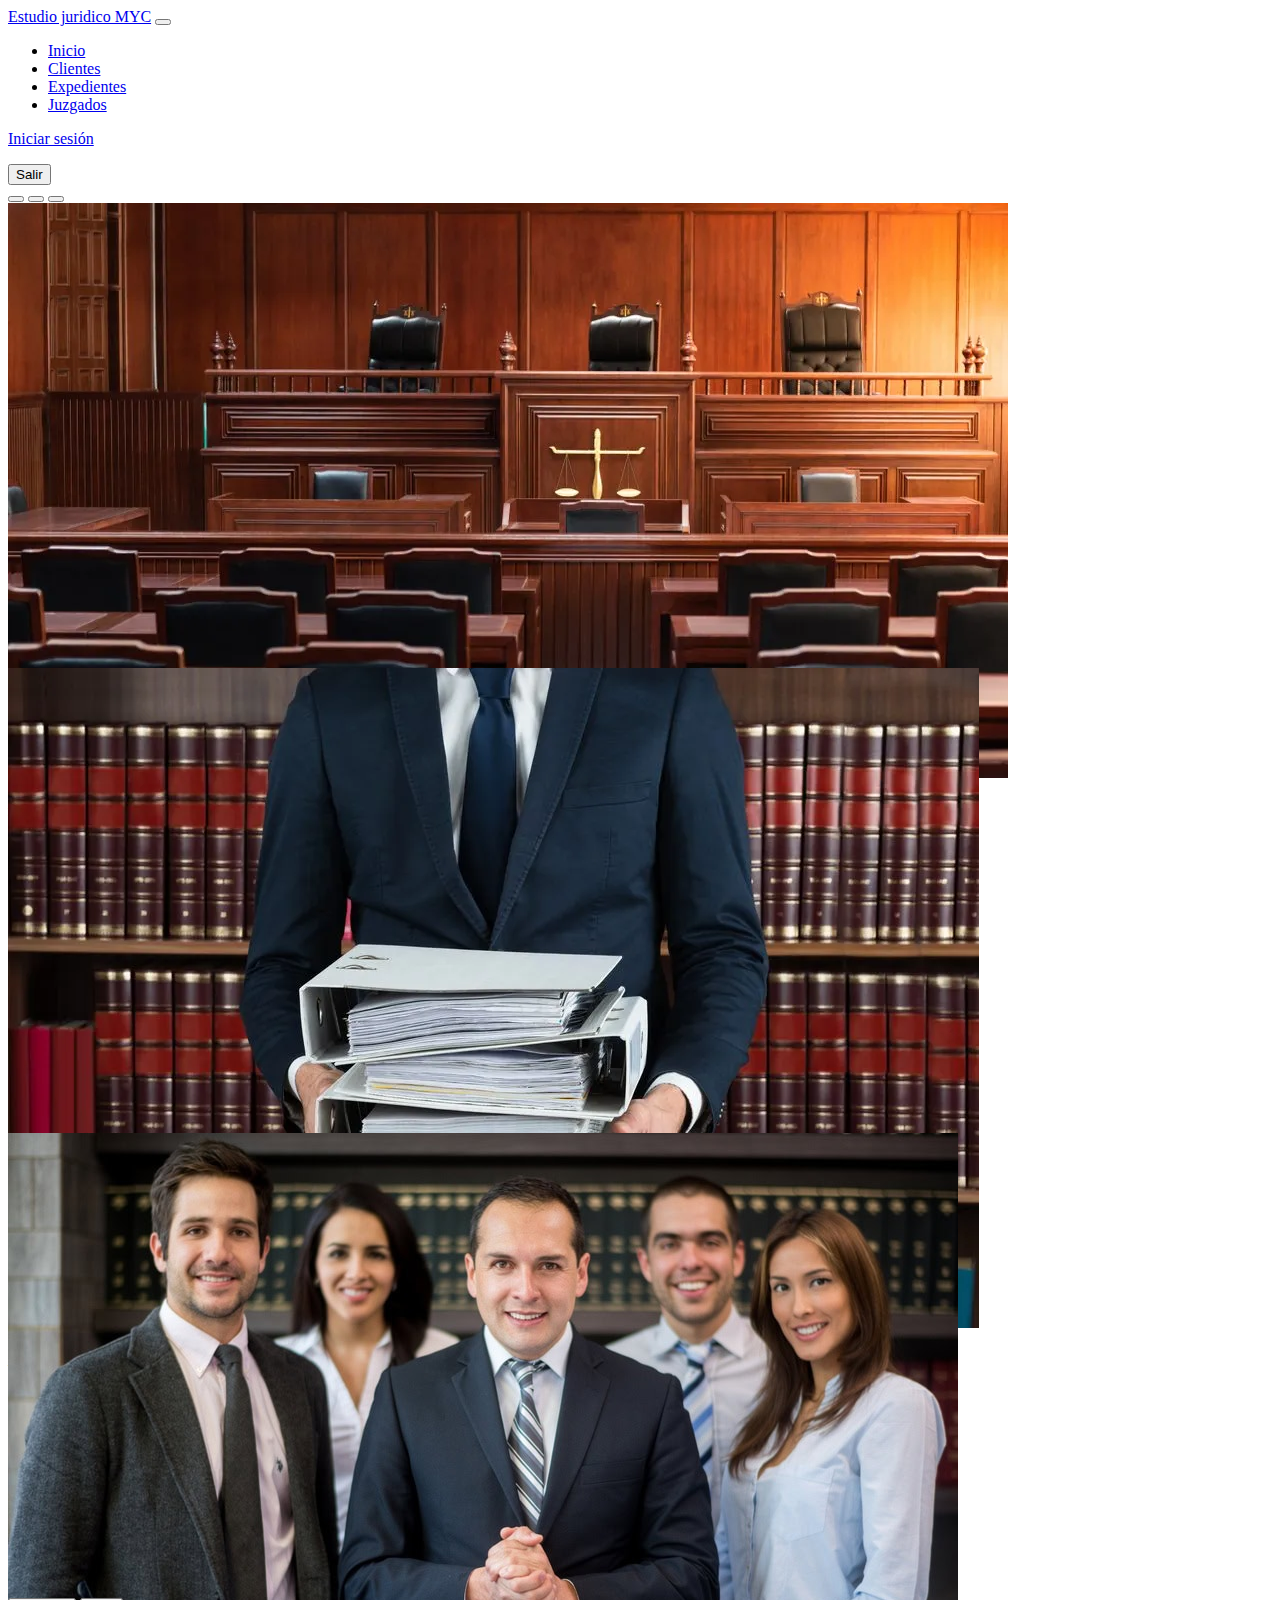
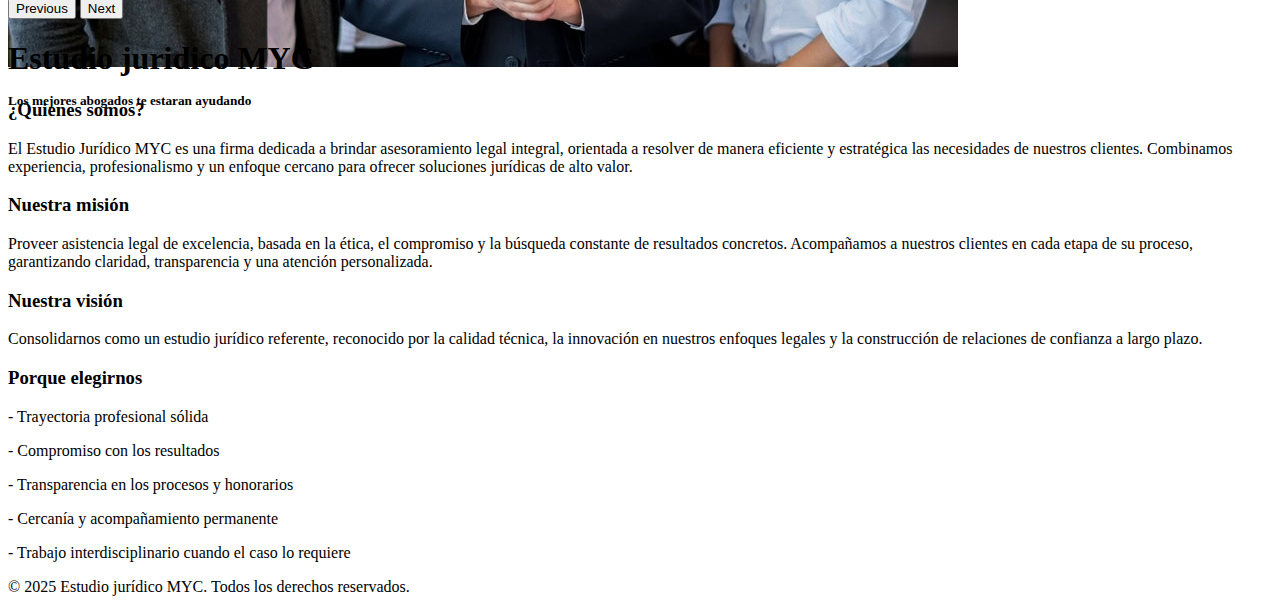
<file: index.html>
<!DOCTYPE html>
<html lang="es">
  <head>
    <meta charset="utf-8"/>
    <meta name="viewport" content="width=device-width, initial-scale=1" />
    <title>Inicio - Estudio juridico MYC</title>
    <link href="https://cdn.jsdelivr.net/npm/bootstrap@5.3.5/dist/css/bootstrap.min.css" rel="stylesheet" integrity="sha384-SgOJa3DmI69IUzQ2PVdRZhwQ+dy64/BUtbMJw1MZ8t5HZApcHrRKUc4W0kG879m7" crossorigin="anonymous"/>
    <link rel="stylesheet" href="estilos.css">
  </head>

  <body>
    <nav class="navbar navbar-expand-lg bg-body-tertiary">
      <div class="container-fluid">
        <a class="navbar-brand" href="./">Estudio juridico MYC</a>
        <button class="navbar-toggler" type="button" data-bs-toggle="collapse" data-bs-target="#navbarSupportedContent" aria-controls="navbarSupportedContent" aria-expanded="false" aria-label="Toggle navigation">
          <span class="navbar-toggler-icon"></span>
        </button>
        <div class="collapse navbar-collapse" id="navbarSupportedContent">
          <ul class="navbar-nav me-auto mb-2 mb-lg-0">
            <li class="nav-item">
              <a class="nav-link active" aria-current="page" href="./">Inicio</a>
            </li>
            <li class="nav-item">
              <a class="nav-link" href="clientes.html">Clientes</a>
            </li>
            <li class="nav-item">
              <a class="nav-link" href="expedientes.html">Expedientes</a>
            </li>
            <li class="nav-item">
              <a class="nav-link" href="juzgados.html">Juzgados</a>
            </li>
          </ul>
          <div id="nav-login">
            <div id="div-login">
              <a href="login.html" class="btn btn-outline-success">Iniciar sesión</a>
            </div>
          </div>
          <div id="div-logout">
              <p id="texto-logueado"></p>
          </div>
          <div id="div-logoutboton">
              <span><button class="btn btn-success" id="btn-logout">Salir</button></span>
          </div>
        </div>
      </div>
    </nav>

    <header>
      <div id="carouselExampleCaptions" class="carousel slide">
        <div class="carousel-indicators">
          <button type="button" data-bs-target="#carouselExampleCaptions" data-bs-slide-to="0" class="active" aria-current="true" aria-label="Slide 1"></button>
          <button type="button" data-bs-target="#carouselExampleCaptions" data-bs-slide-to="1" aria-label="Slide 2"></button>
          <button type="button" data-bs-target="#carouselExampleCaptions" data-bs-slide-to="2" aria-label="Slide 3"></button>
        </div>
        <div class="carousel-inner">
          <div class="carousel-item active">
            <img src="./imagenes/juzgado.webp" class="d-block w-100" alt="...">
            <div class="carousel-caption d-none d-md-block">
              <h5>El mejor estudio jurídico de argentina</h5>
            </div>
          </div>
          <div class="carousel-item">
            <img src="./imagenes/expediente.webp" class="d-block w-100" alt="...">
            <div class="carousel-caption d-none d-md-block">
              <h5>Ayudamos a que los procesos judiciales sean mas sencillos</h5>
            </div>
          </div>
          <div class="carousel-item">
            <img src="./imagenes/abogados.jpg" class="d-block w-100" alt="...">
            <div class="carousel-caption d-none d-md-block">
              <h5>Los mejores abogados te estaran ayudando</h5>
            </div>
          </div>
        </div>
        <button class="carousel-control-prev" type="button" data-bs-target="#carouselExampleCaptions" data-bs-slide="prev">
          <span class="carousel-control-prev-icon" aria-hidden="true"></span>
          <span class="visually-hidden">Previous</span>
        </button>
        <button class="carousel-control-next" type="button" data-bs-target="#carouselExampleCaptions" data-bs-slide="next">
          <span class="carousel-control-next-icon" aria-hidden="true"></span>
          <span class="visually-hidden">Next</span>
        </button>
      </div>
    </header>
    <main class="container">
      <h1 class="p-5 mb-2">Estudio juridico MYC</h1>

      <section class="p-5 text-center bg-light rounded-3 shadow-lg mb-5">
        <h3>¿Quienes somos?</h3>
        <div class="mb-5">
          <p>El Estudio Jurídico MYC es una firma dedicada a brindar asesoramiento legal integral, orientada a resolver de manera eficiente y estratégica las necesidades de nuestros clientes. Combinamos experiencia, profesionalismo y un enfoque cercano para ofrecer soluciones jurídicas de alto valor.</p>
        </div>
      </section>

      <section class="row text-center mb-5">
        <div class="col-md-4">
          <div class="card h-100 shadow-sm">
            <div class="card-body">
              <h3>Nuestra misión</h3>
              <div class="mb-5">
                <p>Proveer asistencia legal de excelencia, basada en la ética, el compromiso y la búsqueda constante de resultados concretos. Acompañamos a nuestros clientes en cada etapa de su proceso, garantizando claridad, transparencia y una atención personalizada.</p>
              </div>
            </div>
          </div>
        </div>

        <div class="col-md-4">
          <div class="card h-100 shadow-sm">
            <div class="card-body">
              <h3>Nuestra visión</h3>
              <div class="mb-5">
                <p>Consolidarnos como un estudio jurídico referente, reconocido por la calidad técnica, la innovación en nuestros enfoques legales y la construcción de relaciones de confianza a largo plazo.</p>
              </div>
            </div>
          </div>
        </div>

        <div class="col-md-4">
          <div class="card h-100 shadow-sm">
            <div class="card-body">
              <h3>Porque elegirnos</h3>
              <div class="mb-5">
                <p>- Trayectoria profesional sólida</p>
                <p>- Compromiso con los resultados</p>
                <p>- Transparencia en los procesos y honorarios</p>
                <p>- Cercanía y acompañamiento permanente</p>
                <p>- Trabajo interdisciplinario cuando el caso lo requiere</p>
              </div>
            </div>
          </div>
        </div>
      </section>
    </main>

    <footer class="navbar navbar-expand-lg"></footer>
        <div class="container text-center">
            <p>&copy; 2025 Estudio jurídico MYC. Todos los derechos reservados.</p>
        </div>
    </footer>
    <script src="https://cdn.jsdelivr.net/npm/bootstrap@5.3.5/dist/js/bootstrap.bundle.min.js" integrity="sha384-k6d4wzSIapyDyv1kpU366/PK5hCdSbCRGRCMv+eplOQJWyd1fbcAu9OCUj5zNLiq" crossorigin="anonymous"></script>
    <script src="./controllers/sesion.js"></script>
  </body>
</html>
</file>
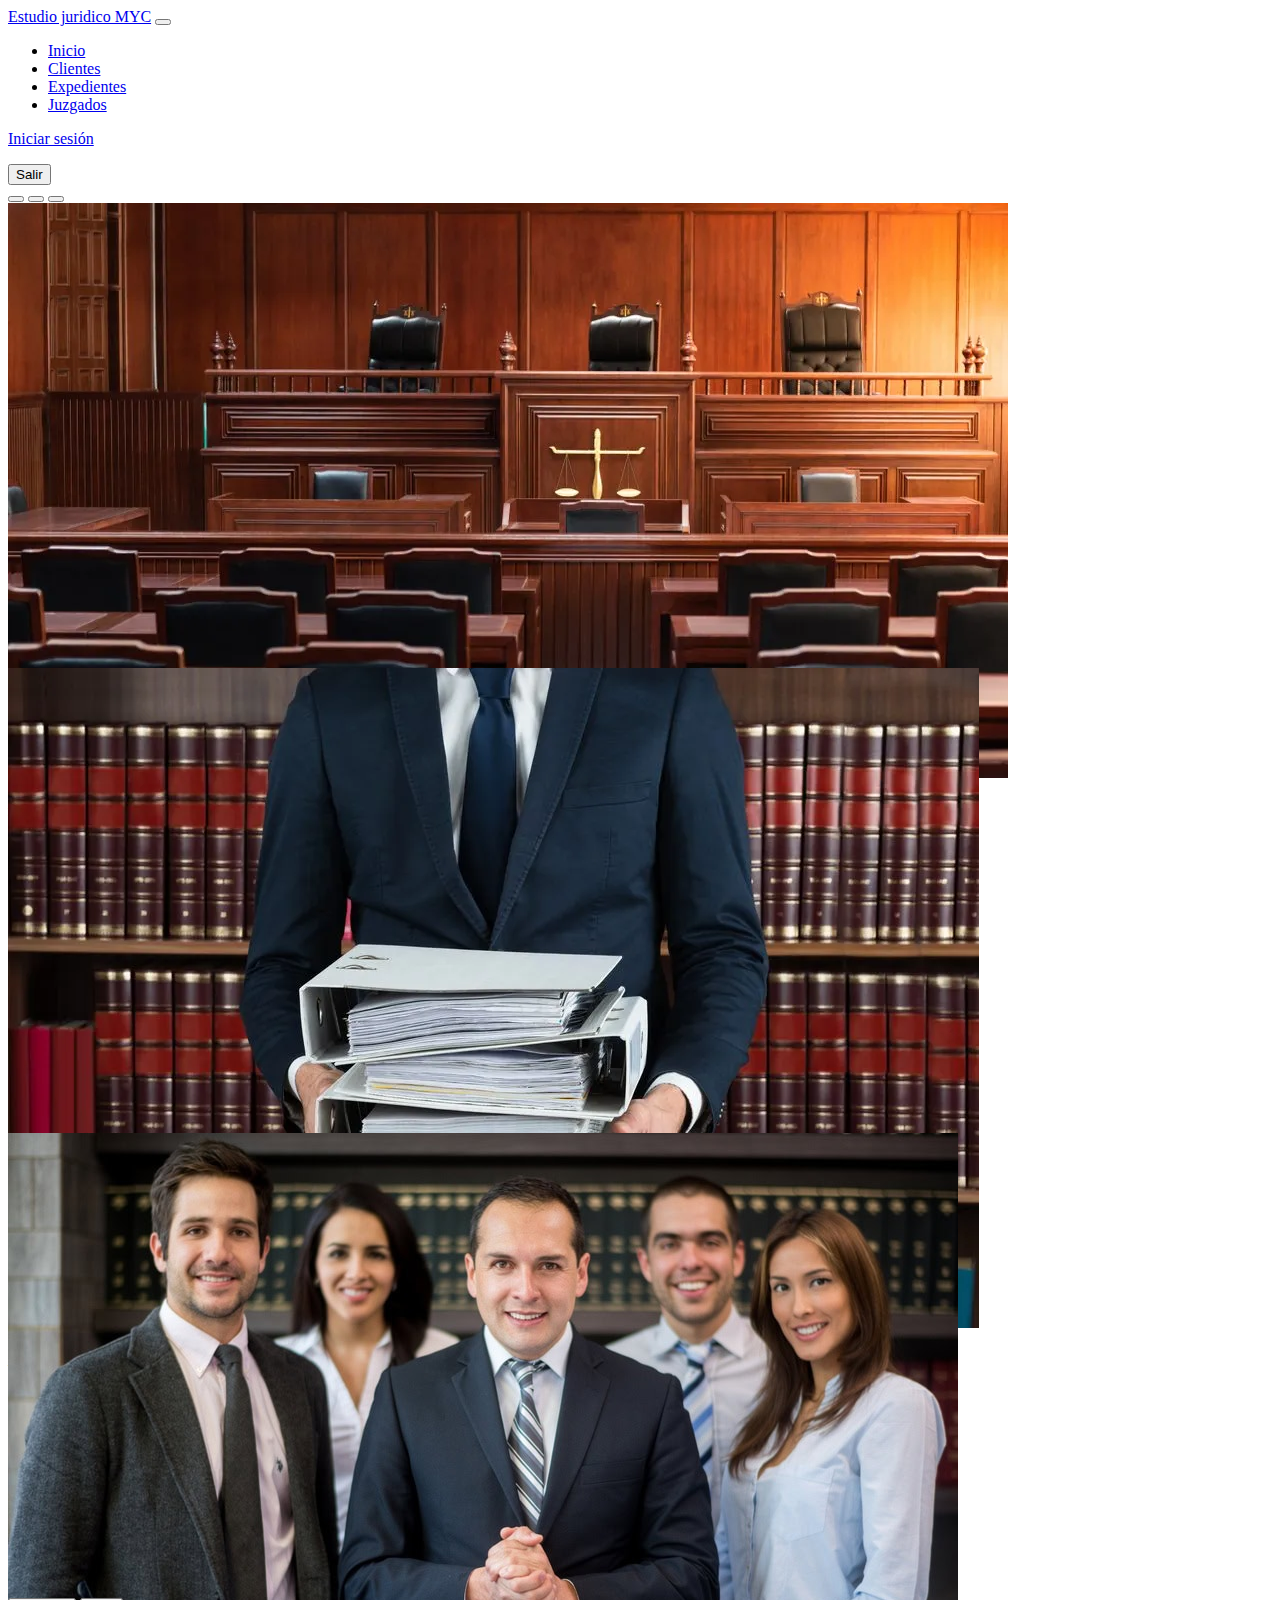
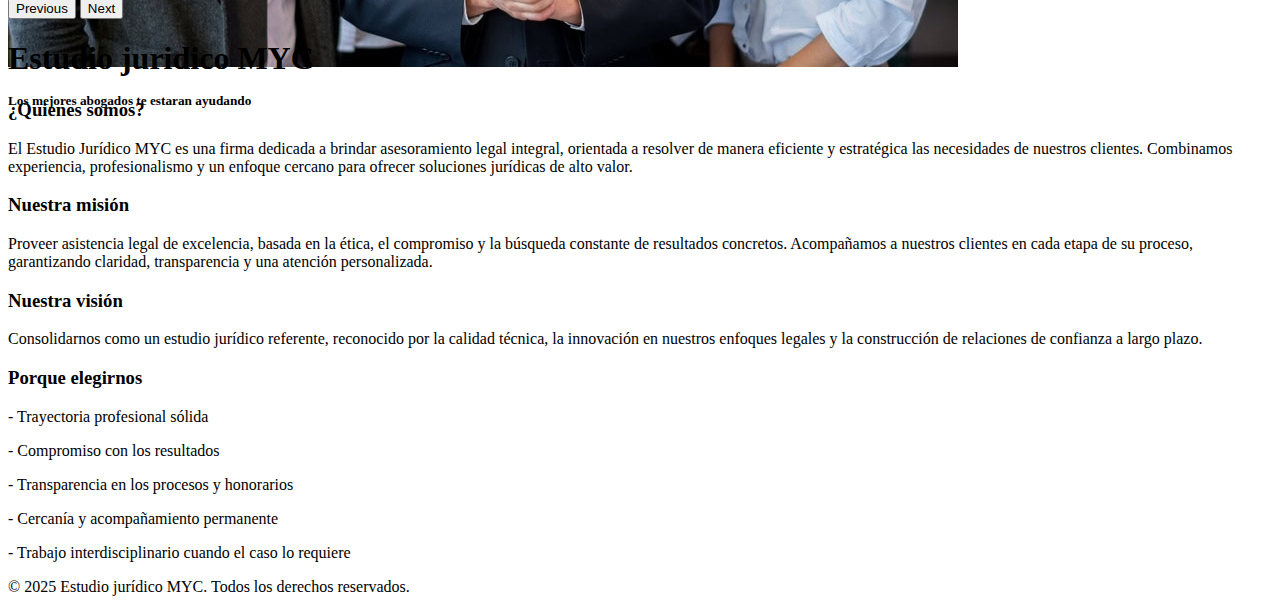
<file: clientes.html>
<!DOCTYPE html>
<html lang="es">
  <head>
    <meta charset="utf-8"/>
    <meta name="viewport" content="width=device-width, initial-scale=1" />
    <title>Inicio - Estudio juridico MYC</title>
    <link href="https://cdn.jsdelivr.net/npm/bootstrap@5.3.5/dist/css/bootstrap.min.css" rel="stylesheet" integrity="sha384-SgOJa3DmI69IUzQ2PVdRZhwQ+dy64/BUtbMJw1MZ8t5HZApcHrRKUc4W0kG879m7" crossorigin="anonymous"/>
    <link rel="stylesheet" href="estilos.css">
  </head>

  <body>
    <nav class="navbar navbar-expand-lg bg-body-tertiary">
      <div class="container-fluid">
        <a class="navbar-brand" href="./">Estudio juridico MYC</a>
        <button class="navbar-toggler" type="button" data-bs-toggle="collapse" data-bs-target="#navbarSupportedContent" aria-controls="navbarSupportedContent" aria-expanded="false" aria-label="Toggle navigation">
          <span class="navbar-toggler-icon"></span>
        </button>
        <div class="collapse navbar-collapse" id="navbarSupportedContent">
          <ul class="navbar-nav me-auto mb-2 mb-lg-0">
            <li class="nav-item">
              <a class="nav-link" aria-current="page" href="./">Inicio</a>
            </li>
            <li class="nav-item">
              <a class="nav-link active" href="clientes.html">Clientes</a>
            </li>
            <li class="nav-item">
              <a class="nav-link" href="expedientes.html">Expedientes</a>
            </li>
            <li class="nav-item">
              <a class="nav-link" href="juzgados.html">Juzgados</a>
            </li>
          </ul>
          <div id="nav-login">
            <div id="div-login">
              <a href="login.html" class="btn btn-outline-success">Iniciar sesión</a>
            </div>
          </div>
          <div id="div-logout">
              <p id="texto-logueado"></p>
          </div>
          <div id="div-logoutboton">
              <span><button class="btn btn-success" id="btn-logout">Salir</button></span>
          </div>
        </div>
      </div>
    </nav>

    <!-- Contenido Principal -->
    <main class="container">
      <section class="mt-4">
          <div class="d-flex justify-content-between align-items-center mb-3">
              <h2>Listado de Clientes</h2>
              <button class="btn btn-primary" id="btnNuevo" data-bs-toggle="modal" data-bs-target="#modal-cliente">
                  Añadir Cliente
              </button>
          </div>
          <div id="alerta"></div>
          <!-- Listado dinámico de clientes -->
            <div class="row" id="listado-clientes"></div>
      </section>
    </main>

    <!-- Modal para Añadir/Editar Cliente -->
    <div class="modal fade" id="modal-cliente" tabindex="-1" aria-labelledby="exampleModalLabel" aria-hidden="true">
        <div class="modal-dialog modal-lg">
            <div class="modal-content">
                <form id="formulario">
                    <div class="modal-header">
                        <h5 class="modal-title" id="titulo-modal-cliente">Datos del cliente</h5>
                        <button type="button" class="btn-close" data-bs-dismiss="modal" aria-label="Close"></button>
                    </div>
                    <div class="modal-body">
                      <div class="row">
                        <div class="col-md-6 mb-3">
                          <label for="nombre" class="form-label">Nombre</label>
                          <input type="text" class="form-control" id="nombre" name="nombre" required>
                        </div>
                        <div class="col-md-6 mb-3">
                          <label for="apellido_rsocial" class="form-label">Apellido o razon social</label>
                          <input type="text" class="form-control" id="apellido_rsocial" name="apellido_rsocial" required>
                        </div>
                      </div>
                      
                      <div class="mb-3">
                        <label for="tipo_dni" class="form-label">DNI</label>
                        <input type="text" class="form-control" id="tipo_dni" name="tipo_dni" required>
                      </div>
                      
                      <div class="row">
                        <div class="col-md-6 mb-3">
                          <label for="email" class="form-label">Correo Electrónico</label>
                          <input type="email" class="form-control" id="email" name="email" placeholder="email@ejemplo.com">
                        </div>
                        <div class="col-md-6 mb-3">
                          <label for="telefono" class="form-label">Teléfono</label>
                          <input type="tel" class="form-control" id="telefono" name="telefono" required>
                        </div>
                      </div>

                      <div class="col-md-6 mb-3">
                        <label for="tipo_persona" class="form-label">Tipo de persona</label>
                        <select class="form-select" id="tipo_persona" name="tipo_persona" required>
                          <option value="Persona Fisica">Persona Física</option>
                          <option value="Persona Juridica">Persona Jurídica</option>
                        </select>
                      </div>

                      <div class="col-md-6 mb-3">
                        <label for="domicilio" class="form-label">Domicilio</label>
                        <input type="text" class="form-control" id="domicilio" name="domicilio" required>
                      </div>

                      <div class="row">
                        <div class="col-md-6 mb-3">
                          <label for="localidad" class="form-label">localidad</label>
                          <input type="text" class="form-control" id="localidad" name="localidad" required>
                        </div>
                        <div class="col-md-6 mb-3">
                          <label for="cpostal" class="form-label">Codigo postal</label>
                          <input type="text" class="form-control" id="cpostal" name="cpostal" required>
                        </div>
                      </div>

                      <div class="col-md-6 mb-3">
                        <label for="fnacimiento" class="form-label">Fecha de nacimiento</label>
                        <input type="date" class="form-control" id="fnacimiento" name="fnacimiento" required>
                      </div>

                      <div class="row">
                        <div class="col-md-6 mb-3">
                          <label for="falta" class="form-label">Fecha de alta</label>
                          <input type="date" class="form-control" id="falta" name="falta" required>
                        </div>
                        <div class="col-md-6 mb-3">
                          <label for="fbaja" class="form-label">Fecha de baja</label>
                          <input type="date" class="form-control" id="fbaja" name="fbaja" required>
                        </div>
                      </div>

                    </div>
                    <div class="modal-footer">
                        <button type="button" class="btn btn-secondary" data-bs-dismiss="modal">Cerrar</button>
                        <button type="submit" class="btn btn-primary">Guardar Cambios</button>
                    </div>
                </form>
            </div>
        </div>
    </div>

    <footer class="navbar navbar-expand-lg"></footer>
        <div class="container text-center">
            <p>&copy; 2025 Estudio jurídico MYC. Todos los derechos reservados.</p>
        </div>
    </footer>
    <script src="https://cdn.jsdelivr.net/npm/bootstrap@5.3.5/dist/js/bootstrap.bundle.min.js" integrity="sha384-k6d4wzSIapyDyv1kpU366/PK5hCdSbCRGRCMv+eplOQJWyd1fbcAu9OCUj5zNLiq" crossorigin="anonymous"></script>
    <script type="module" src="./controllers/lista-clientes.js"></script>
    <script src="./controllers/sesion.js"></script>
    <script src="./controllers/comprobar-login.js"></script>
  </body>
</html>
</file>
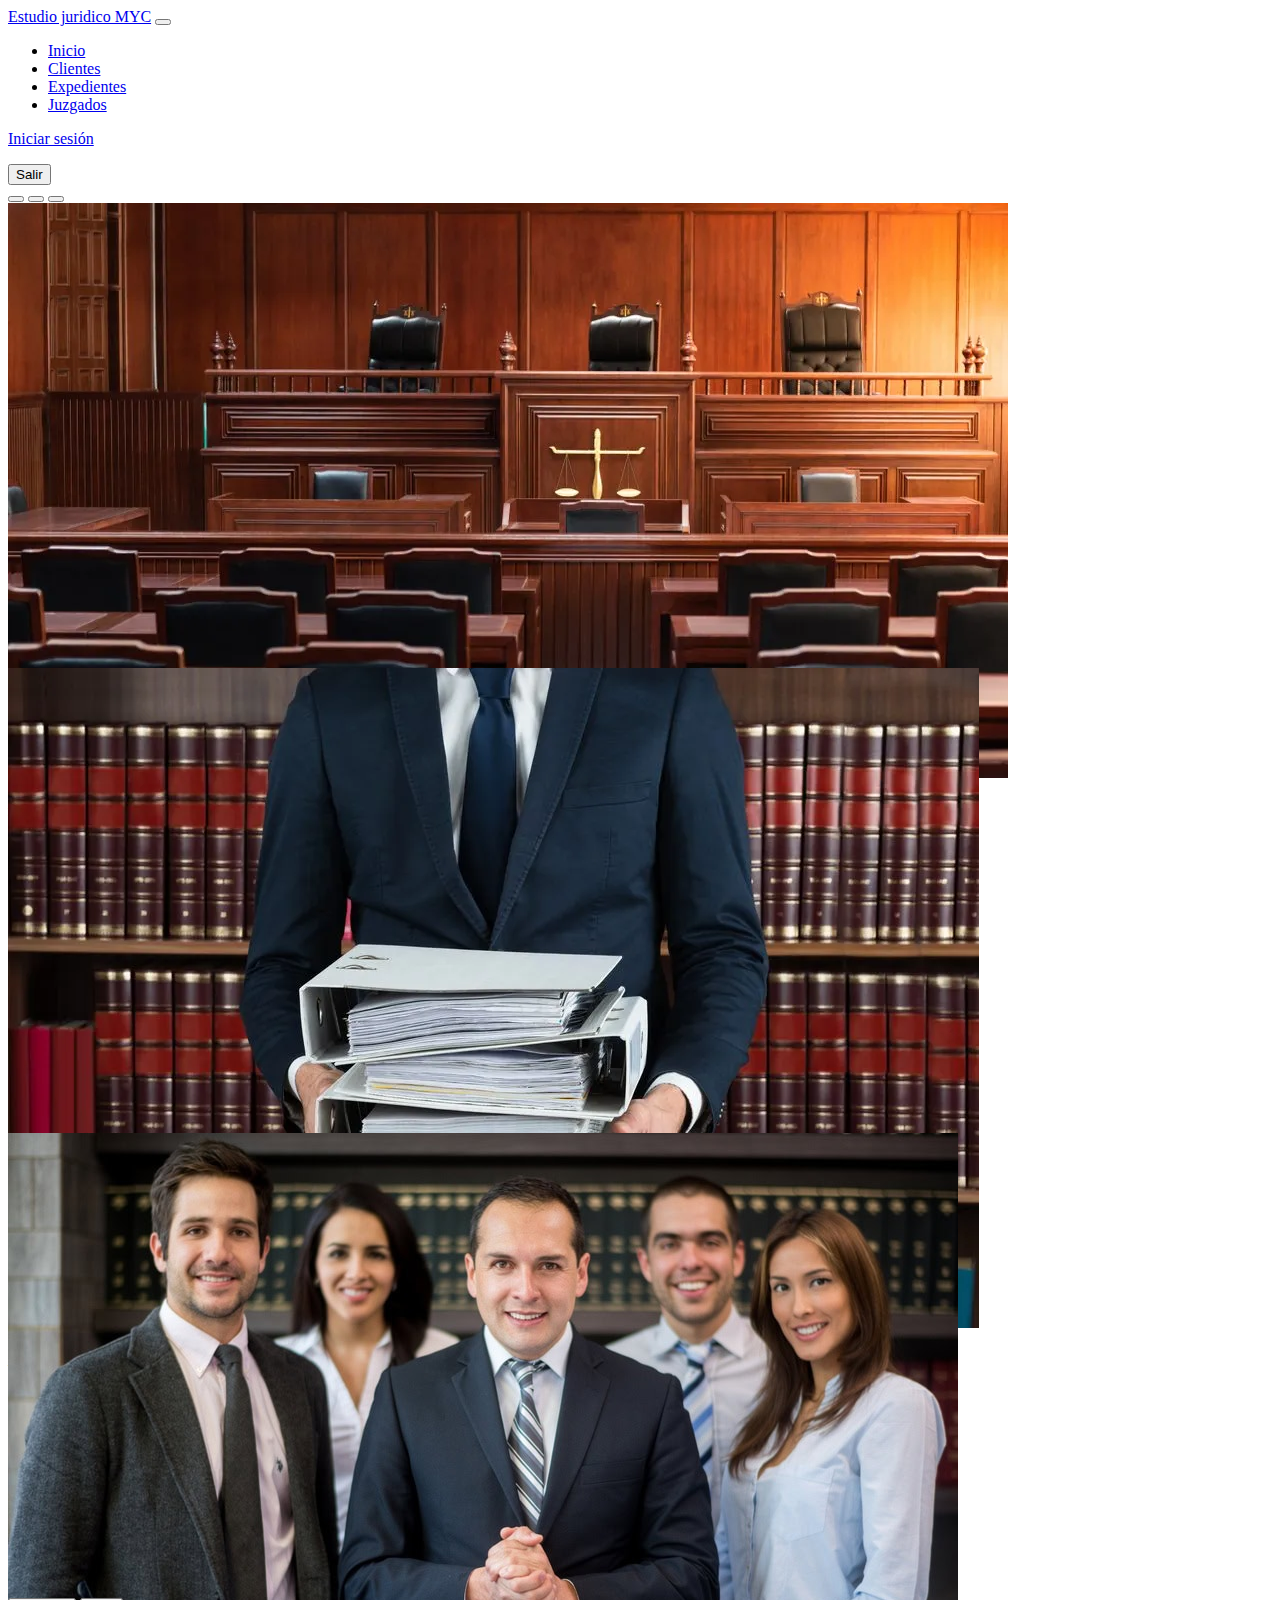
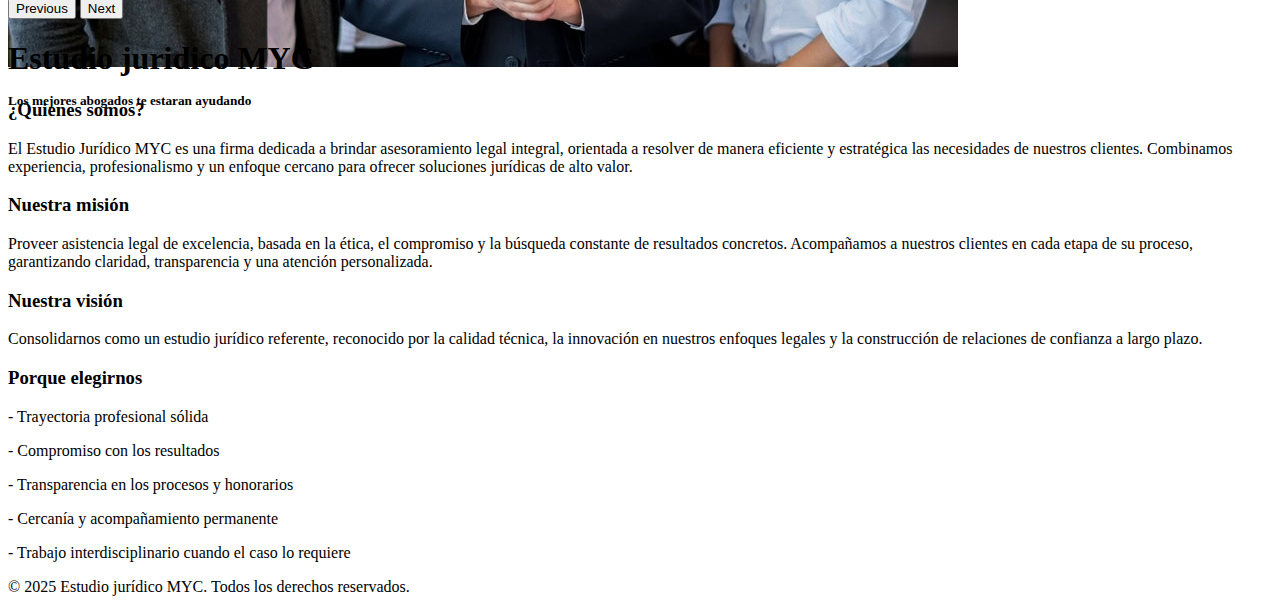
<file: expedientes.html>
<!DOCTYPE html>
<html lang="es">
  <head>
    <meta charset="utf-8"/>
    <meta name="viewport" content="width=device-width, initial-scale=1" />
    <title>Inicio - Estudio juridico MYC</title>
    <link href="https://cdn.jsdelivr.net/npm/bootstrap@5.3.5/dist/css/bootstrap.min.css" rel="stylesheet" integrity="sha384-SgOJa3DmI69IUzQ2PVdRZhwQ+dy64/BUtbMJw1MZ8t5HZApcHrRKUc4W0kG879m7" crossorigin="anonymous"/>
    <link rel="stylesheet" href="estilos.css">
  </head>

  <body>
    <nav class="navbar navbar-expand-lg bg-body-tertiary">
      <div class="container-fluid">
        <a class="navbar-brand" href="./">Estudio juridico MYC</a>
        <button class="navbar-toggler" type="button" data-bs-toggle="collapse" data-bs-target="#navbarSupportedContent" aria-controls="navbarSupportedContent" aria-expanded="false" aria-label="Toggle navigation">
          <span class="navbar-toggler-icon"></span>
        </button>
        <div class="collapse navbar-collapse" id="navbarSupportedContent">
          <ul class="navbar-nav me-auto mb-2 mb-lg-0">
            <li class="nav-item">
              <a class="nav-link" aria-current="page" href="./">Inicio</a>
            </li>
            <li class="nav-item">
              <a class="nav-link" href="clientes.html">Clientes</a>
            </li>
            <li class="nav-item">
              <a class="nav-link active" href="expedientes.html">Expedientes</a>
            </li>
            <li class="nav-item">
              <a class="nav-link" href="juzgados.html">Juzgados</a>
            </li>
          </ul>
          <div id="nav-login">
            <div id="div-login">
              <a href="login.html" class="btn btn-outline-success">Iniciar sesión</a>
            </div>
          </div>
          <div id="div-logout">
              <p id="texto-logueado"></p>
          </div>
          <div id="div-logoutboton">
              <span><button class="btn btn-success" id="btn-logout">Salir</button></span>
          </div>
        </div>
      </div>
    </nav>

    <!-- Contenido Principal -->
    <main class="container">
      <section class="mt-4">
          <div class="d-flex justify-content-between align-items-center mb-3">
              <h2>Listado de Expedientes</h2>
              <button class="btn btn-primary" id="btnNuevo" data-bs-toggle="modal" data-bs-target="#modal-expediente">
                  Añadir Expediente
              </button>
          </div>
          <div id="alerta"></div>
          <!-- Listado dinámico de expedientes -->
            <div class="row" id="listado-expedientes"></div>
      </section>
    </main>

    <!-- Modal para Añadir/Editar Expediente -->
    <div class="modal fade" id="modal-expediente" tabindex="-1" aria-labelledby="exampleModalLabel" aria-hidden="true">
        <div class="modal-dialog modal-lg">
            <div class="modal-content">
                <form id="formulario_cliente">
                    <div class="modal-header">
                        <h5 class="modal-title" id="titulo-modal-expediente">Datos del expediente</h5>
                        <button type="button" class="btn-close" data-bs-dismiss="modal" aria-label="Close"></button>
                    </div>
                    <div class="modal-body">
                      <div class="row">
                        <div class="col-md-6 mb-3">
                          <label for="idcliente" class="form-label">Cliente</label>
                            <select class="form-select" id="idcliente" name="idcliente" required>
                                <option value="">Cargando clientes...</option>
                                <!-- Opciones de clientes se cargarán aquí -->
                            </select>
                        </div>
                        <input type="hidden" class="form-control" id="idexpediente" name="idexpediente" value="">
                        <div class="col-md-6 mb-3">
                          <label for="demandante" class="form-label">¿Demandante o demandado?</label>
                          <select class="form-select" id="demandante" name="demandante" required>
                            <option value="Demandado">Demandado</option>
                            <option value="Demandante">Demandante</option>
                          </select>
                        </div>
                      </div>
                    </form>
                    <form id="formulario">
                      <div class="row">
                        <div class="col-md-6 mb-3">
                          <label for="tipo_expediente" class="form-label">Tipo de expediente</label>
                          <select class="form-select" id="tipo_expediente" name="tipo_expediente" required>
                            <option value="Judicial">Judicial</option>
                            <option value="Extrajudicial">Extrajudicial</option>
                          </select>
                        </div>
                        <div class="col-md-6 mb-3">
                          <label for="nro_expediente" class="form-label">Numero de expediente</label>
                          <input type="text" class="form-control" id="nro_expediente" name="nro_expediente" required>
                        </div>
                      </div>

                      <div class="mb-3">
                        <label for="juzgado" class="form-label">Juzgado</label>
                          <select class="form-select" id="juzgado" name="juzgado" required>
                              <option value="">Cargando juzgados...</option>
                              <!-- Opciones de juzgados se cargarán aquí -->
                          </select>
                      </div>
                      
                      <div class="row">
                        <div class="col-md-6 mb-3">
                          <label for="caratula" class="form-label">Caratula</label>
                          <input type="text"  class="form-control" id="caratula" name="caratula" required>
                        </div>
                        <div class="col-md-6 mb-3">
                          <label for="tipo_juicio" class="form-label">Tipo de juicio</label>
                          <input type="text" class="form-control" id="tipo_juicio" name="tipo_juicio" required>
                        </div>
                      </div>

                      <div class="row">
                        <div class="col-md-6 mb-3">
                          <label for="acargode" class="form-label">A cargo de:</label>
                          <input type="text" class="form-control" id="acargode" name="acargode" required>
                        </div>
                        <div class="col-md-6 mb-3">
                          <label for="estado" class="form-label">Estado</label>
                          <select class="form-select" id="estado" name="estado" required>
                            <option value="Activo">Activo</option>
                            <option value="Resuleto favorable">Resuleto favorable</option>
                          </select>
                        </div>
                      </div>

                      <div class="col-md-6 mb-3">
                        <label for="fecha_inicio" class="form-label">Fecha de inicio</label>
                        <input type="date" class="form-control" id="fecha_inicio" name="fecha_inicio" required>
                      </div>

                      <div class="row">
                        <div class="col-md-6 mb-3">
                          <label for="fecha_fin" class="form-label">Fecha de fin</label>
                          <input type="date" class="form-control" id="fecha_fin" name="fecha_fin" required>
                        </div>
                        <div class="col-md-6 mb-3">
                          <label for="fecha_baja" class="form-label">Fecha de baja</label>
                          <input type="date" class="form-control" id="fecha_baja" name="fecha_baja" required>
                        </div>
                      </div>

                    </div>
                    <div class="modal-footer">
                        <button type="button" class="btn btn-secondary" data-bs-dismiss="modal">Cerrar</button>
                        <button type="submit" class="btn btn-primary">Guardar Cambios</button>
                    </div>
                </form>
            </div>
        </div>
    </div>

    <footer class="navbar navbar-expand-lg"></footer>
        <div class="container text-center">
            <p>&copy; 2025 Estudio jurídico MYC. Todos los derechos reservados.</p>
        </div>
    </footer>
    <script src="https://cdn.jsdelivr.net/npm/bootstrap@5.3.5/dist/js/bootstrap.bundle.min.js" integrity="sha384-k6d4wzSIapyDyv1kpU366/PK5hCdSbCRGRCMv+eplOQJWyd1fbcAu9OCUj5zNLiq" crossorigin="anonymous"></script>
    <script type="module" src="./controllers/lista-expedientes.js"></script>
    <script src="./controllers/sesion.js"></script>
    <script src="./controllers/comprobar-login.js"></script>
  </body>
</html>
</file>
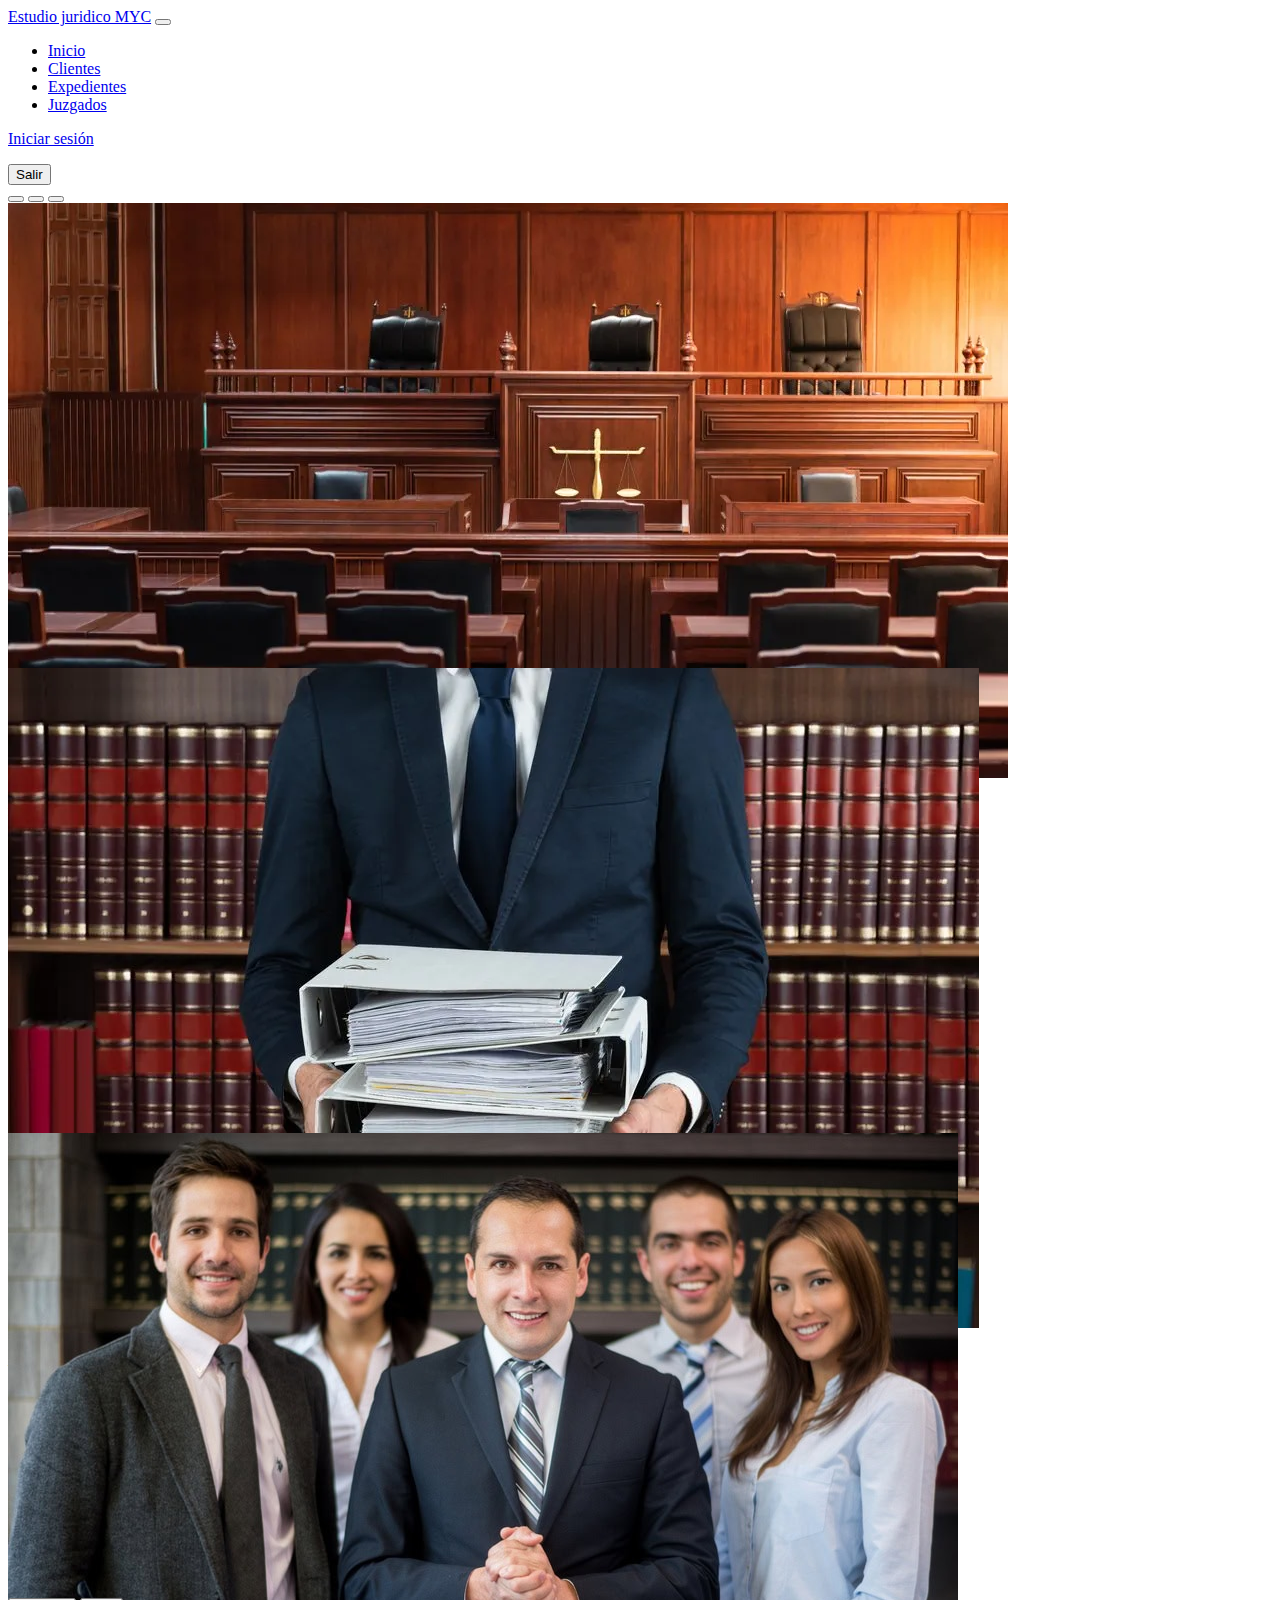
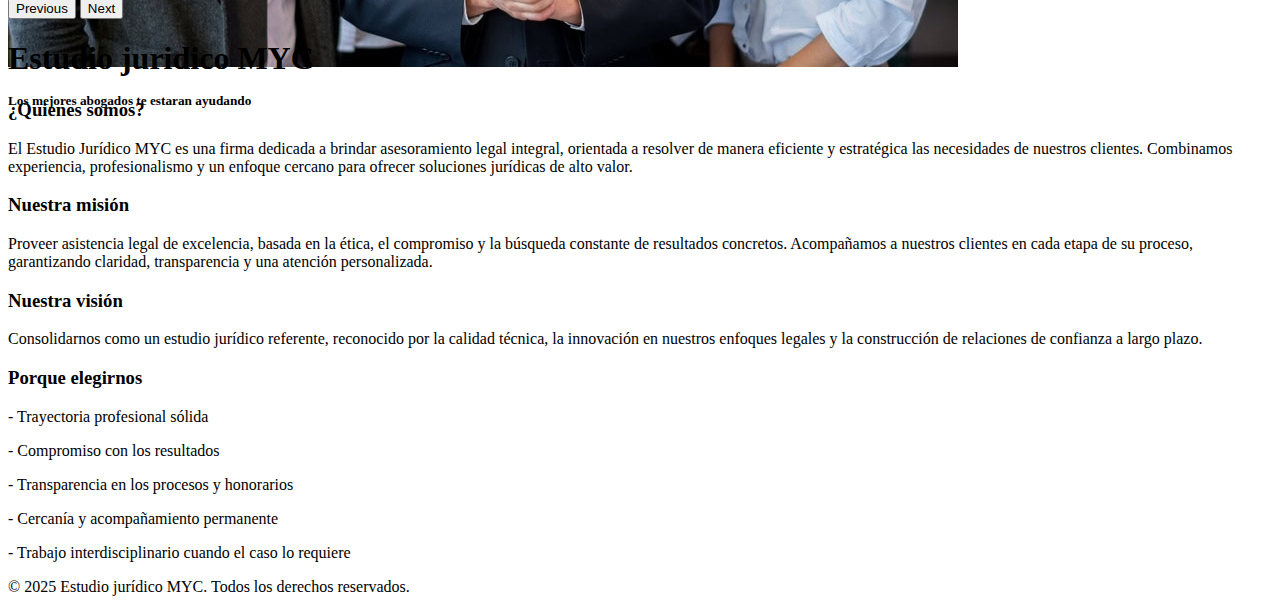
<file: juzgados.html>
<!DOCTYPE html>
<html lang="es">
  <head>
    <meta charset="utf-8"/>
    <meta name="viewport" content="width=device-width, initial-scale=1" />
    <title>Inicio - Estudio juridico MYC</title>
    <link href="https://cdn.jsdelivr.net/npm/bootstrap@5.3.5/dist/css/bootstrap.min.css" rel="stylesheet" integrity="sha384-SgOJa3DmI69IUzQ2PVdRZhwQ+dy64/BUtbMJw1MZ8t5HZApcHrRKUc4W0kG879m7" crossorigin="anonymous"/>
    <link rel="stylesheet" href="estilos.css">
  </head>

  <body>
    <nav class="navbar navbar-expand-lg bg-body-tertiary">
      <div class="container-fluid">
        <a class="navbar-brand" href="./">Estudio juridico MYC</a>
        <button class="navbar-toggler" type="button" data-bs-toggle="collapse" data-bs-target="#navbarSupportedContent" aria-controls="navbarSupportedContent" aria-expanded="false" aria-label="Toggle navigation">
          <span class="navbar-toggler-icon"></span>
        </button>
        <div class="collapse navbar-collapse" id="navbarSupportedContent">
          <ul class="navbar-nav me-auto mb-2 mb-lg-0">
            <li class="nav-item">
              <a class="nav-link" aria-current="page" href="./">Inicio</a>
            </li>
            <li class="nav-item">
              <a class="nav-link" href="clientes.html">Clientes</a>
            </li>
            <li class="nav-item">
              <a class="nav-link" href="expedientes.html">Expedientes</a>
            </li>
            <li class="nav-item">
              <a class="nav-link active" href="juzgados.html">Juzgados</a>
            </li>
          </ul>
          <div id="nav-login">
            <div id="div-login">
              <a href="login.html" class="btn btn-outline-success">Iniciar sesión</a>
            </div>
          </div>
          <div id="div-logout">
              <p id="texto-logueado"></p>
          </div>
          <div id="div-logoutboton">
              <span><button class="btn btn-success" id="btn-logout">Salir</button></span>
          </div>
        </div>
      </div>
    </nav>

    <!-- Contenido Principal -->
    <main class="container">
      <section class="mt-4">
          <div class="d-flex justify-content-between align-items-center mb-3">
              <h2>Listado de Juzgados</h2>
              <button class="btn btn-primary" id="btnNuevo" data-bs-toggle="modal" data-bs-target="#modal-juzgado">
                  Añadir Juzgado
              </button>
          </div>
          <div id="alerta"></div>
          <!-- Listado dinámico de juzgados -->
            <div class="row" id="listado-juzgados"></div>
      </section>
    </main>

    <!-- Modal para Añadir/Editar Juzgado -->
    <div class="modal fade" id="modal-juzgado" tabindex="-1" aria-labelledby="exampleModalLabel" aria-hidden="true">
        <div class="modal-dialog modal-lg">
            <div class="modal-content">
                <form id="formulario">
                    <div class="modal-header">
                        <h5 class="modal-title" id="titulo-modal-juzgado">Datos del juzgado</h5>
                        <button type="button" class="btn-close" data-bs-dismiss="modal" aria-label="Close"></button>
                    </div>
                    <div class="modal-body">
                      <div class="col-md-6 mb-3">
                        <label for="nombre_juzgado" class="form-label">Nombre del juzgado</label>
                        <input type="text" class="form-control" id="nombre_juzgado" name="nombre_juzgado" required>
                      </div>
                      
                      <div class="row">
                        <div class="col-md-6 mb-3">
                          <label for="nro_juzgado" class="form-label">Numero juzgado</label>
                          <input type="text" class="form-control" id="nro_juzgado" name="nro_juzgado" required>
                        </div>
                        <div class="col-md-6 mb-3">
                          <label for="jueztram" class="form-label">Juez en tramite</label>
                          <input type="text" class="form-control" id="jueztram" name="jueztram" required>
                        </div>
                      </div>
                      
                      <div class="row">
                        <div class="col-md-6 mb-3">
                          <label for="secretario" class="form-label">Secretario</label>
                          <input type="text" class="form-control" id="secretario" name="secretario" required>
                        </div>
                        <div class="col-md-6 mb-3">
                          <label for="telefono" class="form-label">Telefono</label>
                          <input type="tel" class="form-control" id="telefono" name="telefono" required>
                        </div>
                      </div>
                    </div>
                    <div class="modal-footer">
                        <button type="button" class="btn btn-secondary" data-bs-dismiss="modal">Cerrar</button>
                        <button type="submit" class="btn btn-primary">Guardar Cambios</button>
                    </div>
                </form>
            </div>
        </div>
    </div>
    
    <footer class="navbar navbar-expand-lg"></footer>
        <div class="container text-center">
            <p>&copy; 2025 Estudio jurídico MYC. Todos los derechos reservados.</p>
        </div>
    </footer>
    <script src="https://cdn.jsdelivr.net/npm/bootstrap@5.3.5/dist/js/bootstrap.bundle.min.js" integrity="sha384-k6d4wzSIapyDyv1kpU366/PK5hCdSbCRGRCMv+eplOQJWyd1fbcAu9OCUj5zNLiq" crossorigin="anonymous"></script>
    <script type="module" src="./controllers/lista-juzgados.js"></script>
    <script src="./controllers/sesion.js"></script>
    <script src="./controllers/comprobar-login.js"></script>
  </body>
</html>
</file>
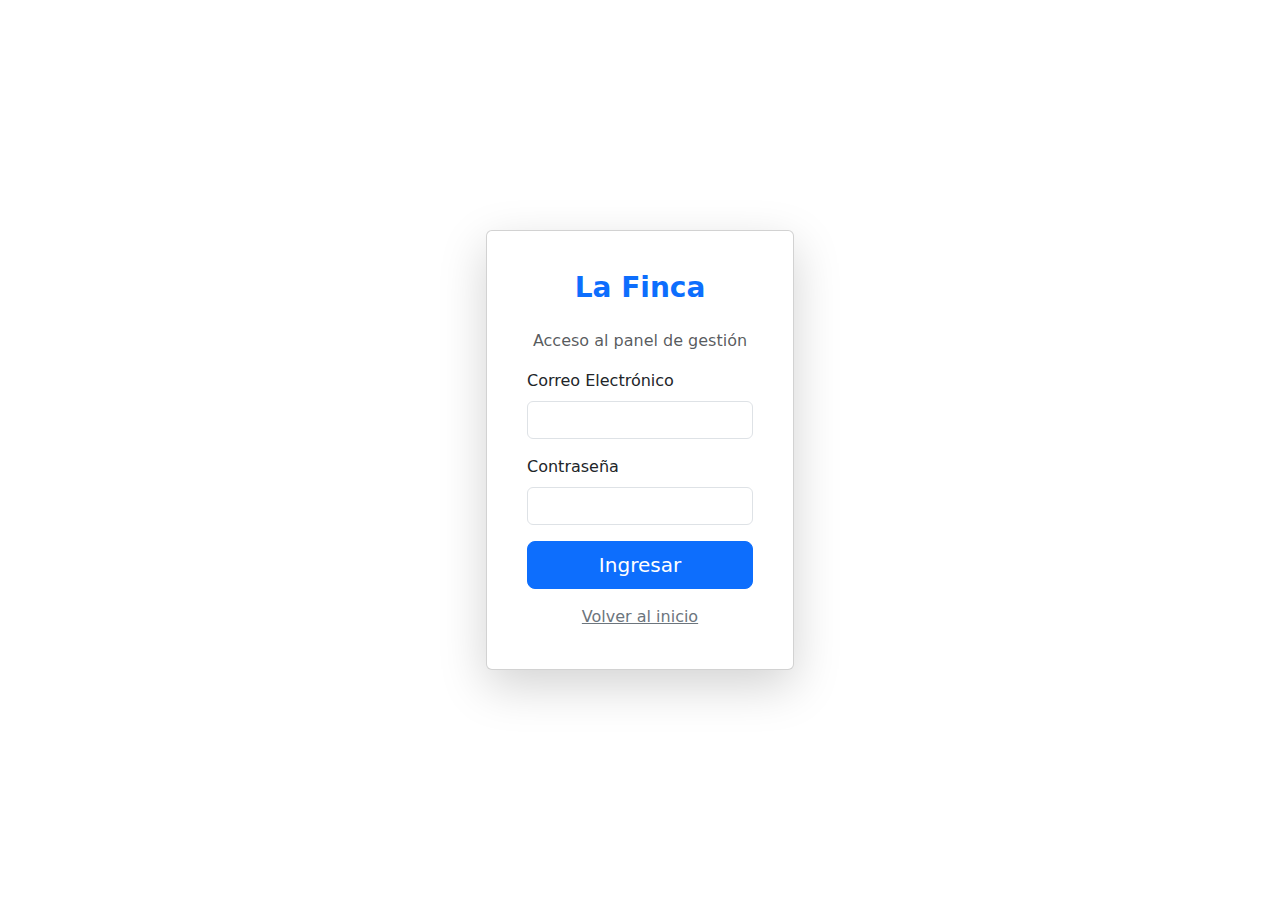
<file: login.html>
<!DOCTYPE html>
<html lang="es">
<head>
    <meta charset="UTF-8">
    <meta name="viewport" content="width=device-width, initial-scale=1.0">
    <title>Iniciar Sesión - Inmobiliaria La Finca</title>
    <link href="https://cdn.jsdelivr.net/npm/bootstrap@5.3.3/dist/css/bootstrap.min.css" rel="stylesheet">
    <link rel="stylesheet" href="estilos.css">
</head>
<body class="d-flex align-items-center justify-content-center vh-100">
    <div class="login-card card shadow-lg p-4">
        <div class="card-body">
            <h3 class="card-title text-center mb-4 text-primary fw-bold">La Finca</h3>
            <p class="text-center text-muted">Acceso al panel de gestión</p>
            
            <div id="alertaError" class="alert alert-danger d-none text-center"></div>

            <form id="form-login">
                <div class="mb-3">
                    <label for="correo" class="form-label">Correo Electrónico</label>
                    <input type="email" class="form-control" id="correo" name="correo" required>
                </div>
                <div class="mb-3">
                    <label for="password" class="form-label">Contraseña</label>
                    <input type="password" class="form-control" id="password" name="password" required>
                </div>
                <div class="d-grid">
                    <button type="submit" class="btn btn-primary btn-lg">Ingresar</button>
                </div>
            </form>

            <div class="text-center mt-3">
                <a href="index.html" class="text-secondary">Volver al inicio</a>
            </div>
        </div>
    </div>

    <script src="https://cdn.jsdelivr.net/npm/bootstrap@5.3.3/dist/js/bootstrap.bundle.min.js"></script>
    <script src="./controllers/login.js"></script>
</body>
</html>
</file>
<file: estilos.css>
.carousel-item {
    max-height: 465px;
}
</file>
